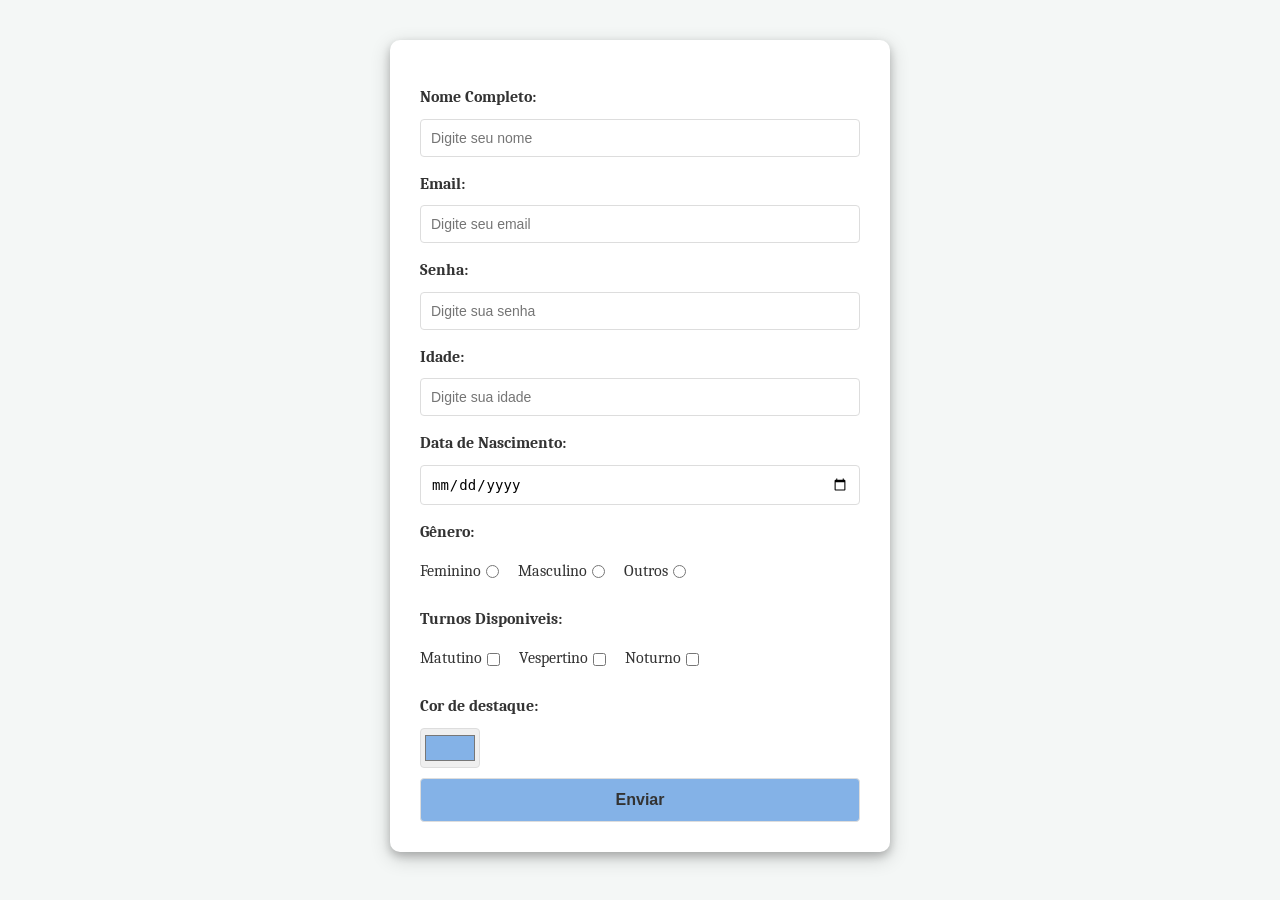
<file: Atividade01.html>
<!DOCTYPE html>
<html lang="en">
<head>
    <meta charset="UTF-8">
    <title>Atividade 01</title>
    <link rel="stylesheet" href="Atividade01.html.css">
</head>
<body>
<form id="formulario">
    <label for="nome">Nome Completo:</label>
    <input type="text" id="nome" placeholder="Digite seu nome">

    <label for = "email">Email:</label>
    <input type="text" id="email" placeholder="Digite seu email">

    <label for="senha">Senha:</label>
    <input type="password" id="senha" placeholder="Digite sua senha">

    <label for="idade">Idade:</label>
    <input type="number" id="idade" placeholder="Digite sua idade">

    <label for="Data nascimento">Data de Nascimento:</label>
    <input type="date" id="data nascimento" placeholder="Digite sua data de nascimento">

    <label>Gênero:</label>
   <label>Feminino<input id="fem" name="genero" type="radio"></label>
    <label>Masculino<input id="masc" name="genero" type="radio"></label>
    <label>Outros<input id="outros" name="genero" type="radio"></label>

    <label>Turnos Disponiveis:</label>
    <label>Matutino<input type="checkbox"></label>
    <label>Vespertino<input type="checkbox"></label>
    <label>Noturno<input type="checkbox"></label>



    <label for="Cor">Cor de destaque:</label>
    <input id="cor" name="color" type="color">

    <button>Enviar</button>
    <script src="Atividade01.html.js"></script>
</form>
</body>
</html>
</file>
<file: Atividade01.html.css>
@import url('https://fonts.googleapis.com/css2?family=Caladea:ital,wght@0,400;0,700;1,400;1,700&display=swap');
:root {
    --primary-color: #84b2e7;
    --bg-color: #F4F7F6;
    --text-color: #333;
    --border-color: #DDD;
}

*{
    margin: 0;
    padding: 0;
    box-sizing: border-box;

}
body {
    font-family: "Caladea", cursive, "Segoe UI", SansSerif;
    background-color: var(--bg-color);
    color: var(--text-color);
    line-height: 1.6;
    display: flex;
    justify-content: center;
    padding: 40px 20px;

}
label{
    display: block;
    font-weight: 600;
    margin-top: 15px;
    margin-bottom: 8px;

}
input[type="text"],
input[type="email"],
input[type="password"],
input[type="number"],
input[type="date"]{
    width: 100%;
    padding: 10px;
    border: 1px solid var(--border-color);
    border-radius: 4px;
    font-size: 14px;
    outline: none;
    transition: border-color .2s;

}

form{
    padding: 30px;
    background-color: white;
    border-radius: 10px;
    box-shadow: 0 4px 8px 0 rgba(0, 0, 0, 0.2), 0 6px 20px 0 rgba(0, 0, 0, 0.19);
    width: 100%;
    max-width: 500px;

}
input[type="text"]:focus,
input[type="email"]:focus,
input[type="password"]:focus,
input[type="number"]:focus,
input[type="date"]:focus
{
    border-color: var(--primary-color);
}
form label:has(input[type="radio"]),
form label:has(input[type="checkbox"]){
    display: inline-block;
    font-weight: normal;
    margin-right: 15px;
    margin-top: 5px;
    cursor: pointer;
}

input[type="radio"],
input[type="checkbox"]{
    margin-left: 5px;
    vertical-align: middle;
}

input[type="color"]{
    display:block;
    width: 60px;
    height: 40px;
    border: 1px solid var(--border-color);
    border-radius: 4px;
    cursor: pointer;
    padding: 2px;
}
button{
   width: 100%;
    padding: 12px;
    margin-top: 10px;
    background-color: var(--primary-color);
    color: var(--text-color);
    border: 1px solid var(--border-color);
    border-radius: 4px;
    font-size: 16px;
    font-weight: bold ;
    cursor: pointer;
    transition: background-color 0.3s;
   }
button:hover{
    filter: brightness(90%);
}
button:active{
    transform: scale(0.98);
}
</file>
